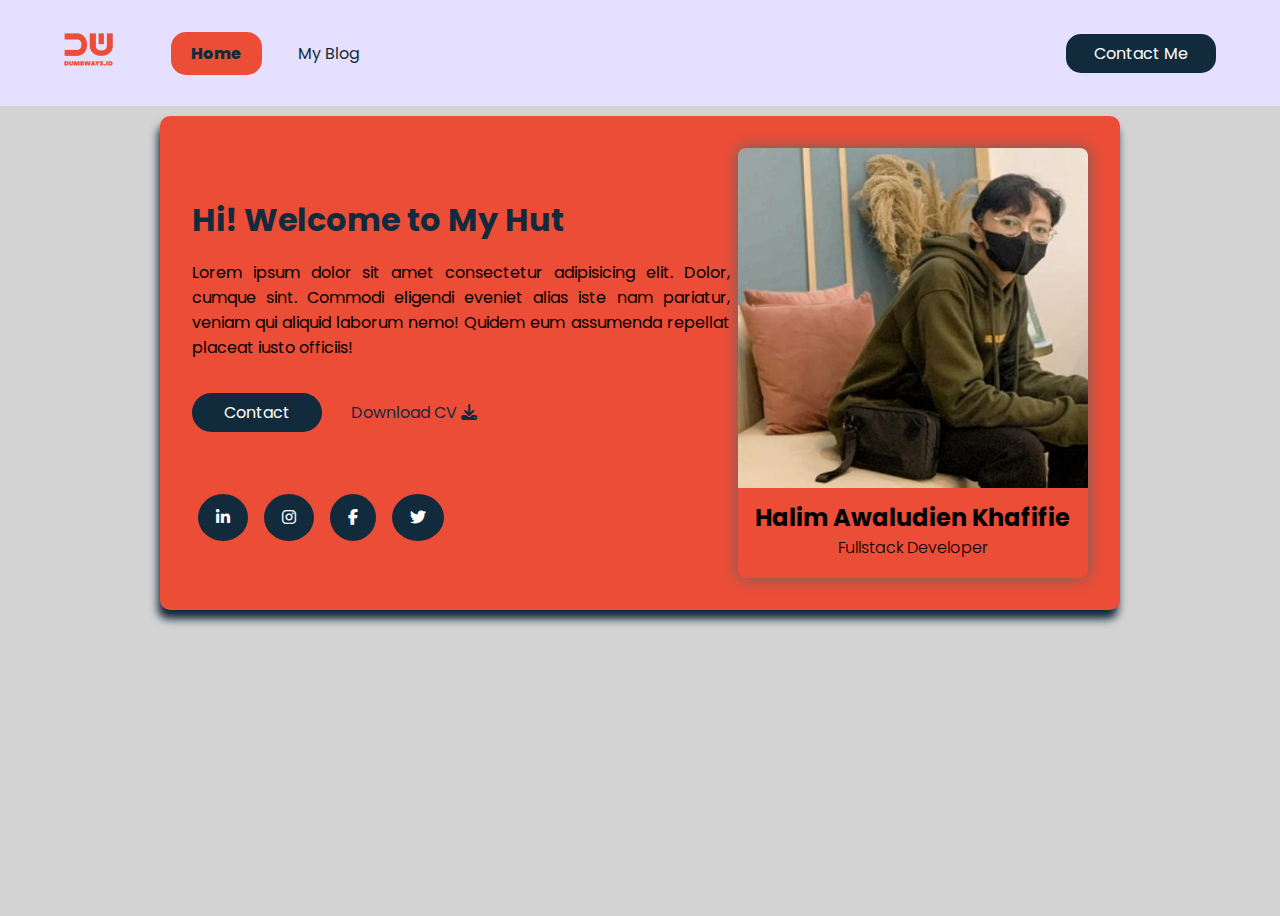
<file: index.html>
<!DOCTYPE html>
<html lang="en">

<head>
    <meta charset="UTF-8">
    <meta http-equiv="X-UA-Compatible" content="IE=edge">
    <meta name="viewport" content="width=device-width, initial-scale=1.0">
    <title>Day 2 - Navbar & Form</title>
    <link rel="stylesheet" href="assets/css/style.css">
    <link rel="stylesheet" href="https://cdnjs.cloudflare.com/ajax/libs/font-awesome/6.1.1/css/all.min.css">
    <link rel="stylesheet" href="assets/css/sweetalert2.min.css">
    <link rel="stylesheet" href="assets/css/animate.min.css">
</head>

<body>
    <!-- Navbar -->
    <nav class="navbar">
        <div class="left-navbar">
            <div class="logo">
                <img src="assets/images/logo.png" alt="logo">
            </div>
            <ul class="ul-navbar">
                <li class="li-navbar">
                    <a href="index.html" class="a-navbar" id="active">Home</a>
                </li>
                <li class="li-navbar">
                    <a href="blog.html" class="a-navbar">My Blog</a>
                </li>
            </ul>
        </div>
        <div class="right-navbar">
            <a href="contactme.html" class="a-Rnavbar">Contact Me</a>
        </div>
    </nav>
    <!-- End Navbar -->

    <!-- Content -->
    <div class="canvas">
        <div class="container-content">
            <div class="left-content">
                <h1 class="h1-content">Hi! Welcome to My Hut</h1>
                <p class="p-content">Lorem ipsum dolor sit amet consectetur adipisicing elit. Dolor, cumque sint.
                    Commodi eligendi eveniet alias iste nam pariatur, veniam qui aliquid laborum nemo! Quidem eum
                    assumenda repellat placeat iusto officiis!</p>

                <div class="contact-download">
                    <a href="https://wa.link/rpbvp5" class="contact-me" target="_blank" title="Contact">Contact</a>
                    <a href="assets/document/Resume - Halim Awaludien Khafifie.pdf.pdf" class="download" target="_blank" title="Download CV">Download CV <i class="fa-solid fa-download"></i></a>
                </div>

                <div class="social-media">
                    <a href="https://www.linkedin.com/in/halim-awaludien-khafifie/" class="icon" target="_blank"
                        title="LinkedIn"><i class="fa-brands fa-linkedin-in"></i></a>
                    <a href="https://instagram.com/haliimm_a?igshid=NDk5N2NlZjQ=" class="icon" target="_blank"
                        title="Instagram"><i class="fa-brands fa-instagram"></i></a>
                    <a href="https://www.facebook.com/" class="icon" target="_blank" title="Facebook"><i
                            class="fa-brands fa-facebook-f"></i></a>
                    <a href="https://twitter.com/" class="icon" target="_blank" title="Twitter"><i
                            class="fa-brands fa-twitter"></i></a>
                </div>
            </div>

            <div class="right-content">
                <div class="creating-card">
                    <div class="image">
                        <img class="halim" src="assets/images/halim.JPG" alt="Halim">
                    </div>
                    <div class="name">
                        <p class="p-name">Halim Awaludien Khafifie</p>
                        <p class="career">Fullstack Developer</p>
                    </div>
                </div>
            </div>

        </div>
    </div>

    <div>

    </div>
    <!-- End Content -->


</body>

</html>
</file>
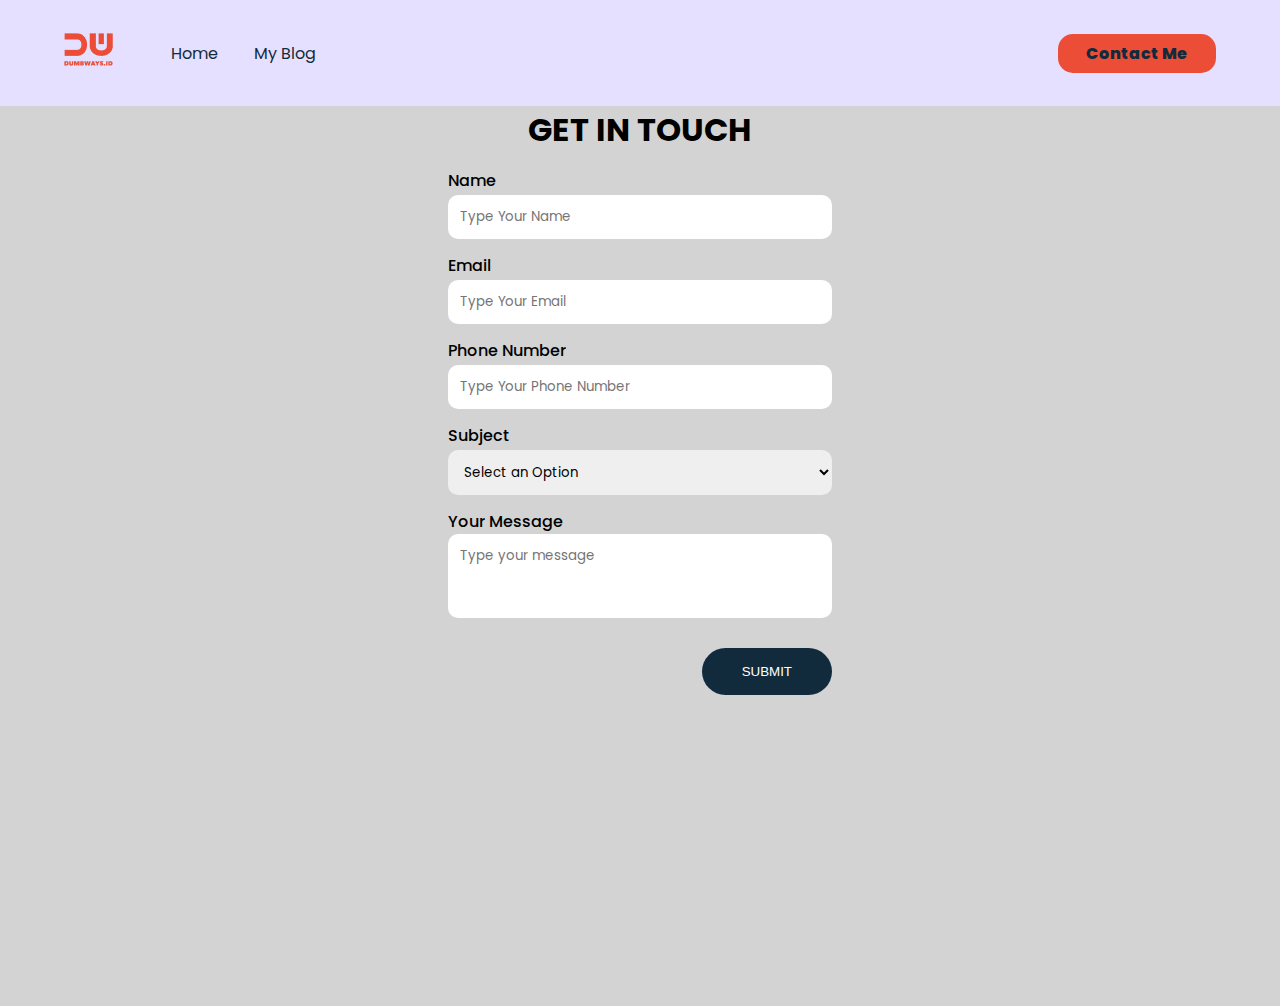
<file: contactme.html>
<!DOCTYPE html>
<html lang="en">

<head>
    <meta charset="UTF-8">
    <meta http-equiv="X-UA-Compatible" content="IE=edge">
    <meta name="viewport" content="width=device-width, initial-scale=1.0">
    <title>Contact Me</title>
    <link rel="stylesheet" href="assets/css/style.css">
</head>

<body>
    <!-- Navbar -->
    <nav class="navbar">
        <div class="left-navbar">
            <div class="logo">
                <img src="assets/images/logo.png" alt="logo">
            </div>
            <ul class="ul-navbar">
                <li class="li-navbar">
                    <a href="index.html" class="a-navbar">Home</a>
                </li>
                <li class="li-navbar">
                    <a href="blog.html" class="a-navbar">My Blog</a>
                </li>
            </ul>
        </div>
        <div class="right-navbar">
            <a href="contactme.html" class="a-Rnavbar" id="contact-active">Contact Me</a>
        </div>
    </nav>
    <!-- End Navbar -->

    <!-- Form -->
    <div class="form-contact">
        <div class="form-container">
            <form id="from" action="" method="">
                <h1>GET IN TOUCH</h1>
                <div class="input">
                    <label for="name">Name</label>
                    <input type="text" id="name" placeholder="Type Your Name"> 
                </div>
                <div class="input">
                    <label for="email">Email</label>
                    <input type="email" id="email" placeholder="Type Your Email">
                </div>
                <div class="input">
                    <label for="telp">Phone Number</label>
                    <input type="tel" id="telp" placeholder="Type Your Phone Number">
                </div>
                <div class="input">
                    <label for="subject">Subject</label>
                    <select name="subject" id="subject">
                        <option value="none" selected disabled hidden>Select an Option</option>
                        <option value="Let's be friends">Let's be friends</option>
                        <option value="Let's Create a Project">Let's Create a Project</option>
                        <option value="I want to hire you">I want to hire you</option>
                    </select>
                </div>
                <div class="input">
                    <label for="message">Your Message</label>
                    <textarea name="text" id="message" cols="30" rows="10" placeholder="Type your message"></textarea>
                </div>

                <div class="form-button">
                    <button type="button" onclick="getData()" name="submit" id="submit">SUBMIT</button>
                </div>
            </form>
        </div>
    </div>
    <!-- End Form -->

    <script src="assets/js/script.js"></script>
    <script src="assets/js/sweetalert2.all.min.js"></script>

</body>

</html>
</file>
<file: assets/css/style.css>
@import url('https://fonts.googleapis.com/css2?family=Poppins:wght@300;400;500;700&display=swap');

body {
    margin: 0;
    font-family: 'Poppins', sans-serif;
    box-sizing: border-box;
}


/* Navbar */
.navbar {
    background-color: #E5E0FF;
    display: flex;
    align-items: center;
    justify-content: space-between;
    height: 10vh;
    padding: 8px 64px;
}

.left-navbar {
    display: flex;
    align-items: center;
}

.ul-navbar .ui-navbar {
    display: inline;
    margin: 18px;
}

.ul-navbar {
    display: flex;
    list-style-type: none;
}

.a-navbar {
    text-decoration: none;
    margin: 18px;
    color: #112B3C;
}

#active {
    color: #112B3C;
    font-weight: 800;
    background-color: #ec4d37;
    border-radius: 15px;
    padding: 10px 20px;
}

#contact-active {
    color: white;
    background-color: #ec4d37;
    padding: 8px 28px;
    border-radius: 15px;
    text-decoration: none;
    color: #112B3C;
    font-weight: 800;
}

.a-navbar:active {
    font-weight: bold;
    color: #112B3C;
    font-weight: 800;
}

.li-navbar:hover {
    background-color: #ec4d37;
    transition: .2s ease-in-out;
    transition-delay: .3s;
    padding: 10px 0px;
    border-radius: 15px;
}

.a-Rnavbar {
    color: white;
    background-color: #112B3C;
    padding: 8px 28px;
    border-radius: 15px;
    text-decoration: none;
}

.a-Rnavbar:hover {
    background-color: #ec4d37;
    transition: .2s ease-in-out;
    transition-delay: .3s;
}
/* End Navbar */



/* Content */
.canvas {
    display: flex;
    margin: auto;
    height: 90vh;
    background-color: #d3d3d3;
}

.container-content {
    width: 70%;
    display: flex;
    align-items: center;
    margin: auto;
    background-color: #ec4d37;
    padding: 32px;
    border-radius: 10px;
    box-shadow: -2px 9px 8px 0px rgba(17,43,60,1);
    -webkit-box-shadow: -2px 9px 8px 0px rgba(17,43,60,1);
    -moz-box-shadow: -2px 9px 8px 0px rgba(17,43,60,1);
    position: relative;
    animation: move 3s;
    animation-fill-mode: forwards;
    margin-top: 10px;
}

@keyframes move {
    from {top: 0px;}
    to {top: 50px; background-color: #E5E0FF;}
  }

.left-content {
    width: 60%;
    align-items: center;
}

.h1-content {
    margin: 0;
    color: #112B3C
}

.p-content {
    text-align: justify;
}

.contact-download {
    margin: 40px 0;
}

.contact-me {
    padding: 8px 32px;
    background-color: #112B3C;
    border-radius: 20px;
    text-decoration: none;
    cursor: pointer;
    color: white;
    margin-right: 10px;
}

.contact-me:hover {
    background-color: #ec4d37;
    transition: .2s ease-in-out;
    transition-delay: .3s;
}

.download {
    text-decoration: none;
    cursor: pointer;
    color: #112B3C;
    padding: 8px 15px;
    border-radius: 20px;
    text-decoration: none;
    cursor: pointer;
}

.download:hover {
    background-color: #ec4d37;
    transition: .2s ease-in-out;
    transition-delay: .3s;
}

.social-media {
    margin-top: 80px;
}

.icon {
    padding: 12px 18px;
    background-color: #112B3C;
    border-radius: 50%;
    color: white;
    margin: 0 6px;
}

.icon:hover {
    background-color: #ec4d37;
    transition: .2s ease-in-out;
    transition-delay: .3s; 
}

.right-content {
    width: 40%;
    display: flex;
    justify-content: end;
}

.creating-card {
    border-radius: 8px;
    height: 430px;
    width: 350px;
    align-items: center;
    box-shadow: 0 0 16px rgb(100, 100, 100);
    transition-property: width;
    transition-duration: 2s;
}

.creating-card:hover {
    box-shadow: -2px 9px 8px 0px rgba(17,43,60,1);
    -webkit-box-shadow: -2px 9px 8px 0px rgba(17,43,60,1);
    -moz-box-shadow: -2px 9px 8px 0px rgba(17,43,60,1);
}

.image {
    height: 340px;
    width: 100%;
}

.halim {
    height: 100%;
    width: 100%;
    border-radius: 8px 8px 0 0;
}

.name {
    margin-top: 12px;
    display: flex;
    flex-direction: column;
    align-content: center;
    justify-content: center;
}

.p-name {
    margin: 0;
    font-weight: bold;
    font-size: 24px;
    text-align: center;
}

.career {
    text-align: center;
    margin: 0;
    font-weight: 300;
}

/* My Blog */
.canvas-blog {
    display: flex;
    margin: auto;
    height: 90vh;
    background-color: #d3d3d3;
}

.container-blog {
    width: 30%;
    display: flex;
    align-items: center;
    margin: auto;
    background-color: #ec4d37;
    padding: 32px;
    border-radius: 50px;
    color: #112B3C;
    box-shadow: -2px 9px 8px 0px rgba(17,43,60,1);
    -webkit-box-shadow: -2px 9px 8px 0px rgba(17,43,60,1);
    -moz-box-shadow: -2px 9px 8px 0px rgba(17,43,60,1);
    position: relative;
    animation: mymove 3s;
    animation-fill-mode: forwards;
    margin-top: 150px;
}

.center-content {
    width: 100%;
    display: flex;
    justify-content: center;
}

@keyframes mymove {
    from {top: 0px;}
    to {top: 50px; background-color: #E5E0FF;}
  }






/* Form Contact */
.form-contact {
    height: 100vh;
    display: flex;
    background-color: #d3d3d3;
}

.form-container {
    margin: auto;
    margin-top: 18px;
    width: 30%;
    box-sizing: border-box;
    position: relative;
    animation: move-form 3s;
    animation-fill-mode: forwards;
    margin-top: 0px;
}

@keyframes move-form {
    from {top: 0px;}
    to {top: 50px; background-color: #d3d3d3;}
  }

.form-container h1 {
    margin: 0;
    text-align: center;
}

.input {
    display: flex;
    flex-direction: column;
    margin: 14px 0;
}

.input input {
    border: none;
    padding: 12px 12px;
    border-radius: 10px;
    margin-top: 2px;
    font-family: 'Poppins', sans-serif;
}

/* .input input:invalid {
    border: none;
    padding: 12px 12px;
    border-radius: 10px;
    margin-top: 2px;
    font-family: 'Poppins', sans-serif;
    outline: 3px solid red;
}

.input input:valid {
    border: none;
    padding: 12px 12px;
    border-radius: 10px;
    margin-top: 2px;
    font-family: 'Poppins', sans-serif;
    outline: 3px solid #ec4d37;
} */

.input select {
    border: none;
    padding: 12px 12px;
    border-radius: 10px;
    margin-top: 2px;
    font-family: 'Poppins', sans-serif;
}

.input option {
    font-size: 16px;
    font-weight: 500;
    font-family: 'Poppins', sans-serif;
}

.input textarea {
    resize: none;
    height: 60px;
    border-radius: 10px;
    border: none;
    padding: 12px 12px;
    font-family: 'Poppins', sans-serif;
}

.input label {
    font-weight: 500;
    font-size: 16px;
}

.form-button {
    display: flex;
    justify-content: end;
    margin: 30px 0;
}

.form-button button {
    border: none;
    padding: 16px 40px;
    border-radius: 40px;
    background-color: #112B3C;
    color: white;
    font-weight: 500;
    cursor: pointer;
}

.form-button button:hover {
    background-color: #ec4d37;
    transition: .2s ease-in-out;
    transition-delay: .3s; 
}

.alert{
    box-sizing: border-box;
    /* border: 2px solid rgb(250, 140, 140); */
    background-color: rgb(252, 179, 179);
    border-radius: 10px;
    margin-bottom: 20px;
    width: 32%;
    text-align: center;
    font-size: 16px;
    line-height: 35px;
    font-weight: 100;
    color:#965656;
    position: absolute;
    /* animation: alert 0.8s; */
}
</file>
